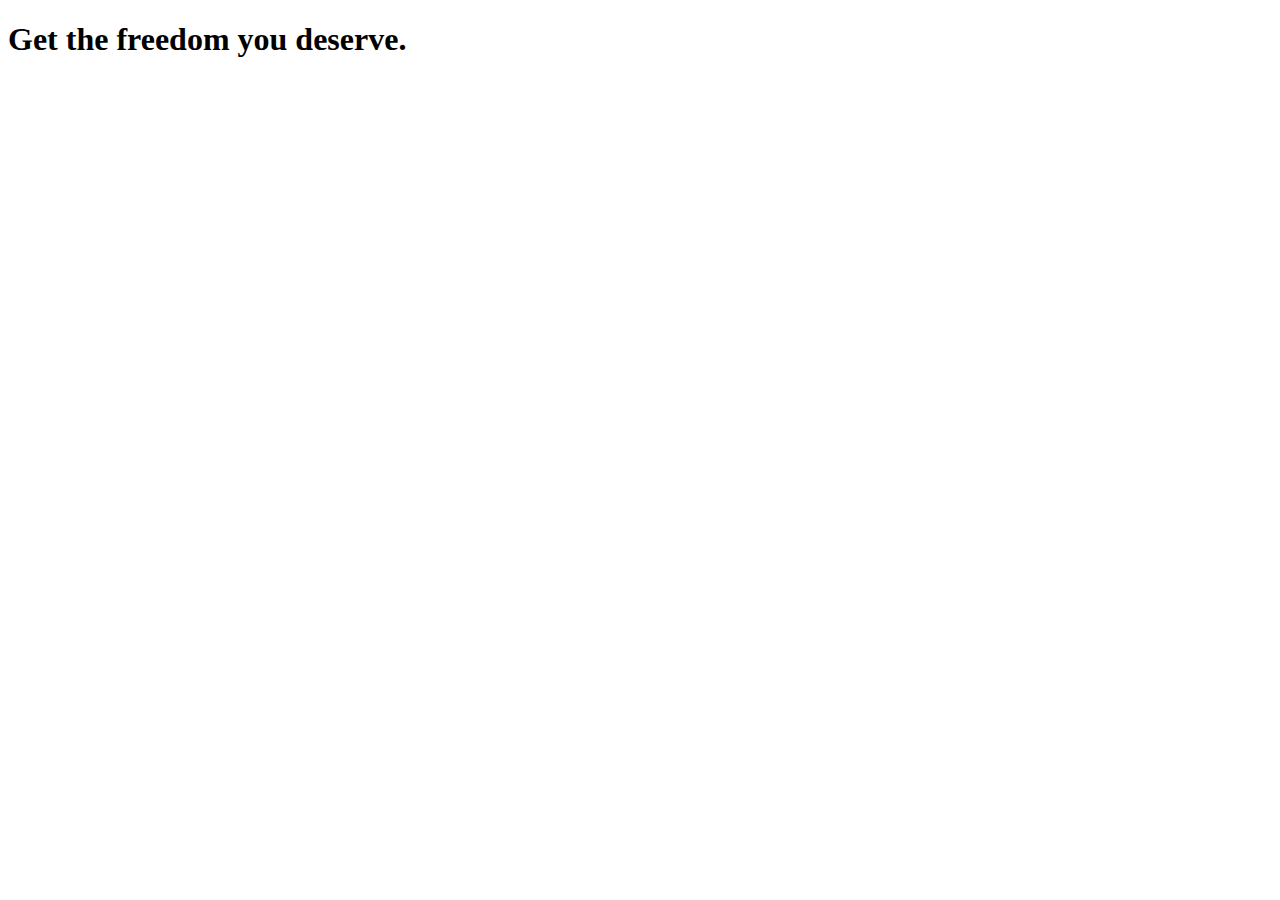
<file: basics-01-understanding-the-course-project-starting-code/index.html>
<!DOCTYPE html>
<html lang="en">

<head>
    <meta charset="UTF-8">
    <meta http-equiv="X-UA-Compatible" content="ie=edge">
    <title>uHost</title>
    <link rel="shortcut icon" href="favicon.png">
</head>

<body>
    <main>
        <section>
            <h1>Get the freedom you deserve.</h1>
        </section>
    </main>
</body>

</html>
</file>
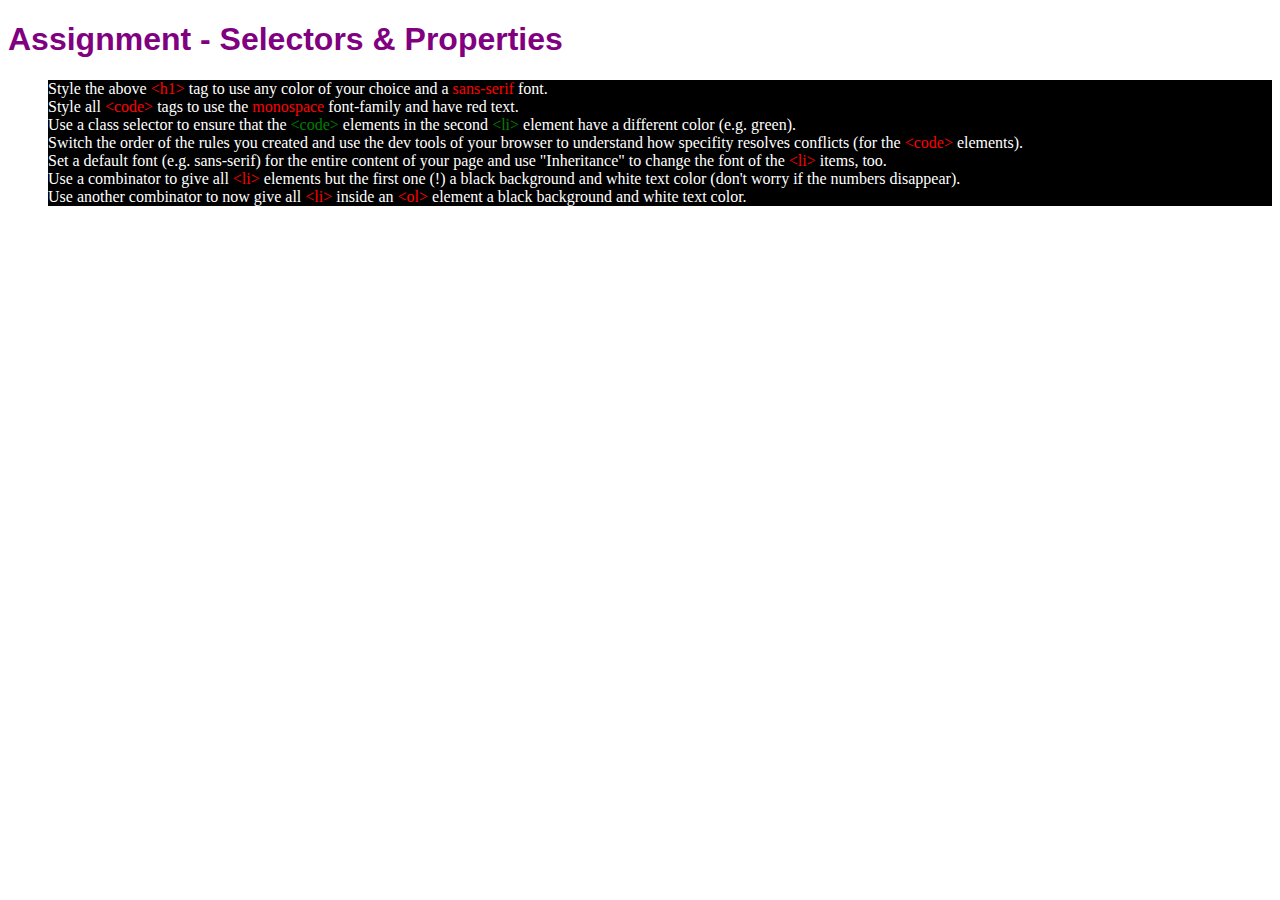
<file: basics-06-assignment-problem/index.html>
<!DOCTYPE html>
<html lang="en">
<head>
    <meta charset="UTF-8">
    <meta name="viewport" content="width=device-width, initial-scale=1.0">
    <meta http-equiv="X-UA-Compatible" content="ie=edge">
    <title>CSS Course</title>
    <link rel="stylesheet" href="main.css">
</head>
<body>
    <h1 id="assignment-instructions">Assignment - Selectors &amp; Properties</h1>
    <ol>
        <li>Style the above <code>&lt;h1&gt;</code> tag to use any color of your choice and a <code>sans-serif</code> font.</li>
        <li>Style all <code>&lt;code&gt;</code> tags to use the <code>monospace</code> font-family and have red text.</li>
        <li class="second-li">Use a class selector to ensure that the <code>&lt;code&gt;</code> elements in the second <code>&lt;li&gt;</code> element have a different color (e.g. green).</li>
        <li>Switch the order of the rules you created and use the dev tools of your browser to understand how specifity resolves conflicts (for the <code>&lt;code&gt;</code> elements).</li>
        <li>Set a default font (e.g. sans-serif) for the entire content of your page and use "Inheritance" to change the font of the <code>&lt;li&gt;</code> items, too.</li>
        <li>Use a combinator to give all <code>&lt;li&gt;</code> elements but the first one (!) a black background and white text color (don't worry if the numbers disappear).</li>
        <li>Use another combinator to now give all <code>&lt;li&gt;</code> inside an <code>&lt;ol&gt;</code> element a black background and white text color.</li>
    </ol>
</body>
</html>
</file>
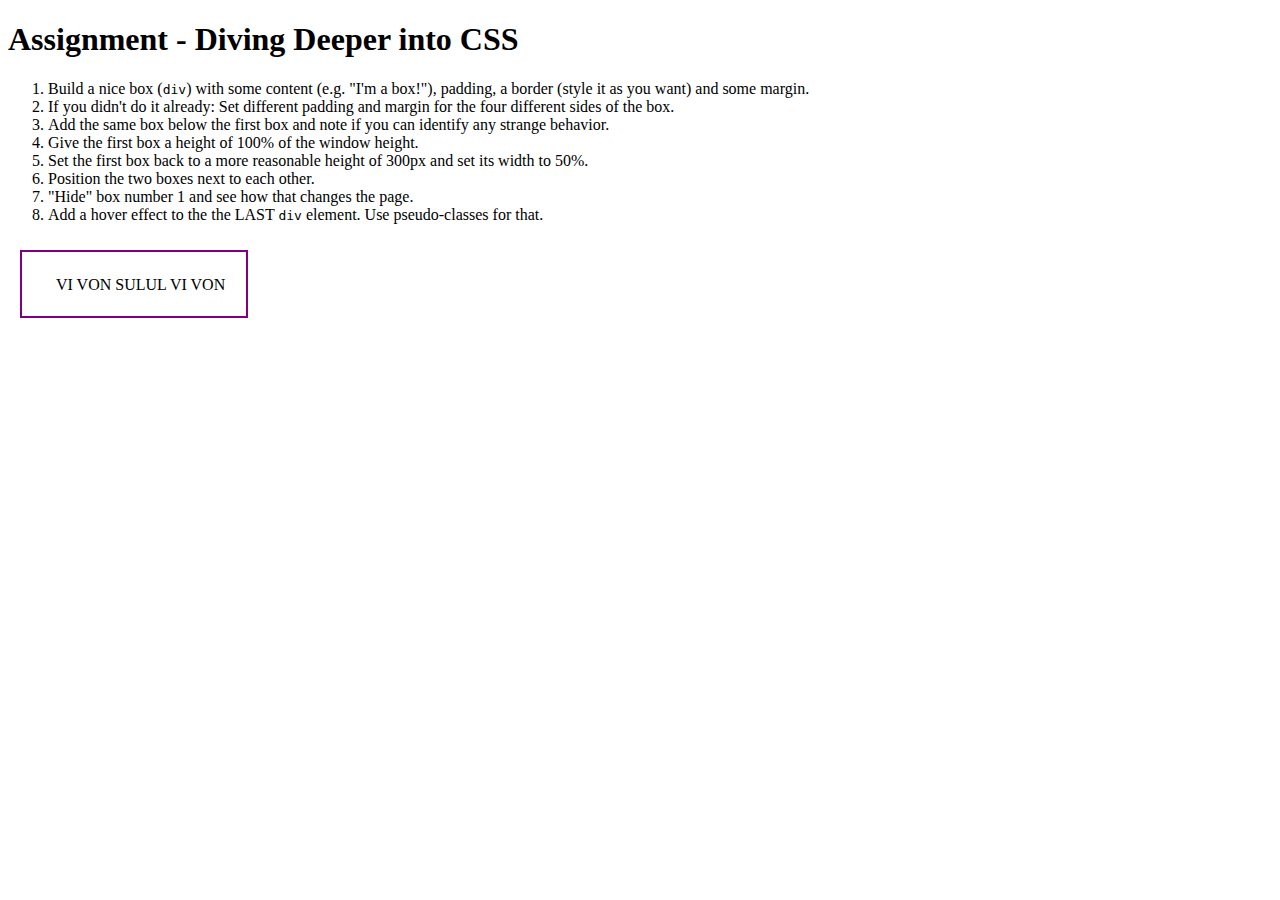
<file: diving-deeper-06-assignment-problem/index.html>
<!DOCTYPE html>
<html lang="en">
  <head>
    <meta charset="UTF-8" />
    <meta name="viewport" content="width=device-width, initial-scale=1.0" />
    <meta http-equiv="X-UA-Compatible" content="ie=edge" />
    <title>CSS Course</title>
    <link rel="stylesheet" href="main.css" />
  </head>
  <body>
    <h1>Assignment - Diving Deeper into CSS</h1>
    <ol>
      <li>
        Build a nice box (<code>div</code>) with some content (e.g. "I'm a
        box!"), padding, a border (style it as you want) and some margin.
      </li>
      <li>
        If you didn't do it already: Set different padding and margin for the
        four different sides of the box.
      </li>
      <li>
        Add the same box below the first box and note if you can identify any
        strange behavior.
      </li>
      <li>Give the first box a height of 100% of the window height.</li>
      <li>
        Set the first box back to a more reasonable height of 300px and set its
        width to 50%.
      </li>
      <li>Position the two boxes next to each other.</li>
      <li>"Hide" box number 1 and see how that changes the page.</li>
      <li>
        Add a hover effect to the the LAST <code>div</code> element. Use
        pseudo-classes for that.
      </li>
    </ol>

    <div class="box box__first">VI VON SULUL VI VON</div>
    <div class="box">VI VON SULUL VI VON</div>
  </body>
</html>
</file>
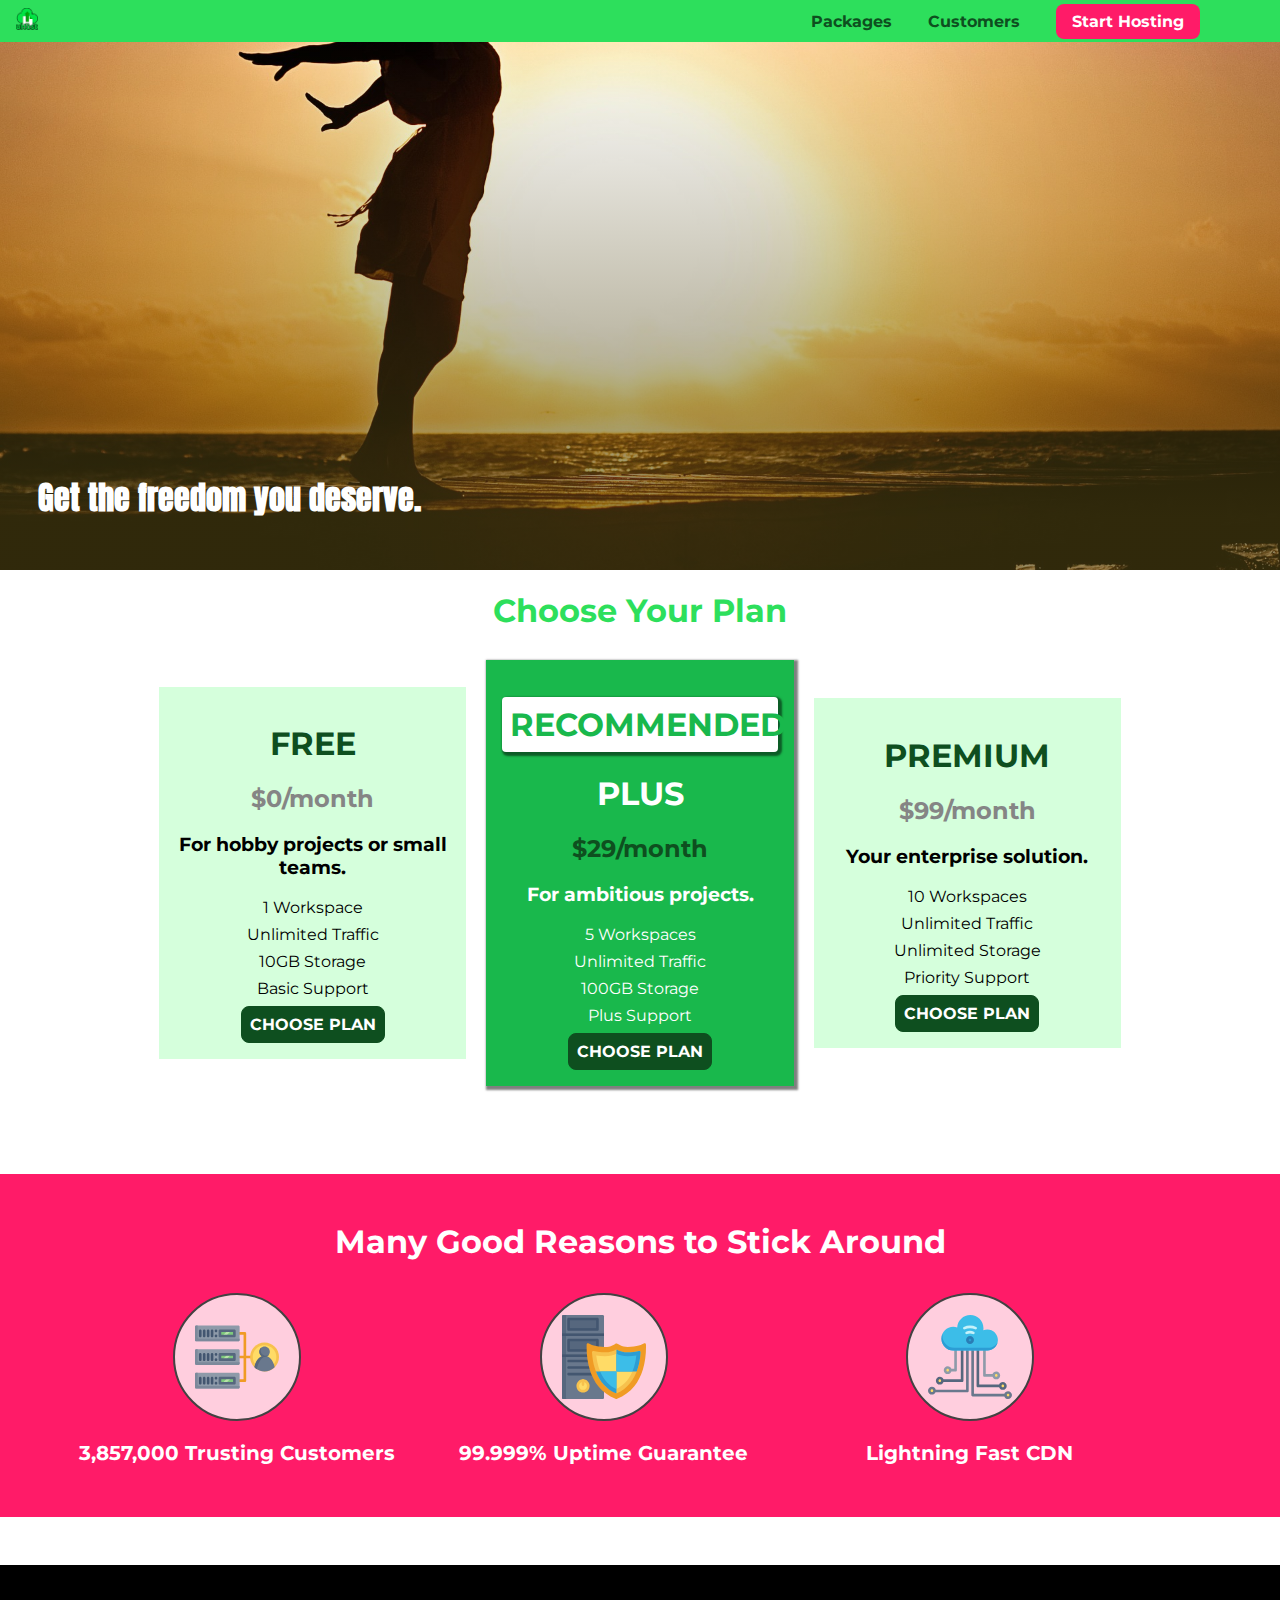
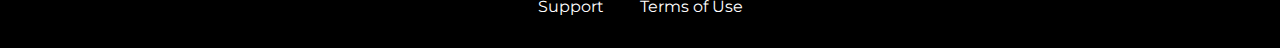
<file: practicing-basics-01-adding-style-to-plans-starting-code/index.html>
<!DOCTYPE html>
<html lang="en">
  <head>
    <meta charset="UTF-8" />
    <meta http-equiv="X-UA-Compatible" content="ie=edge" />
    <title>uHost</title>
    <link rel="shortcut icon" href="favicon.png" />
    <link
      href="https://fonts.googleapis.com/css?family=Anton"
      rel="stylesheet"
    />
    <link
      href="https://fonts.googleapis.com/css?family=Montserrat:400,700"
      rel="stylesheet"
    />
    <link rel="stylesheet" href="shared.css" />
    <link rel="stylesheet" href="main.css" />
  </head>

  <body>
    <header class="main-header">
      <div>
        <a href="index.html" class="main-header__brand">
          <img
            src="images/uhost-icon.png"
            alt="uHost - Your favorite hosting company"
          />
        </a>
      </div>
      <nav class="main-nav">
        <ul class="main-nav__items">
          <li class="main-nav__item">
            <a href="packages/index.html">Packages</a>
          </li>
          <li class="main-nav__item">
            <a href="customers/index.html">Customers</a>
          </li>
          <li class="main-nav__item main-nav__item--cta">
            <a href="start-hosting/index.html">Start Hosting</a>
          </li>
        </ul>
      </nav>
    </header>
    <main>
      <section id="product-overview">
        <h1>Get the freedom you deserve.</h1>
      </section>
      <section id="plans">
        <h1 class="section-title">Choose Your Plan</h1>
        <div class="plan__list">
          <article class="plan">
            <h1 class="plan__title">FREE</h1>
            <h2 class="plan__price">$0/month</h2>
            <h3>For hobby projects or small teams.</h3>
            <ul class="plan__features">
              <li class="plan__feature">1 Workspace</li>
              <li class="plan__feature">Unlimited Traffic</li>
              <li class="plan__feature">10GB Storage</li>
              <li class="plan__feature">Basic Support</li>
            </ul>
            <div>
              <button class="button">CHOOSE PLAN</button>
            </div>
          </article>
          <article class="plan plan--highlighted">
            <h1 class="plan__annotation">RECOMMENDED</h1>
            <h1 class="plan__title">PLUS</h1>
            <h2 class="plan__price">$29/month</h2>
            <h3>For ambitious projects.</h3>
            <ul class="plan__features">
              <li class="plan__feature">5 Workspaces</li>
              <li class="plan__feature">Unlimited Traffic</li>
              <li class="plan__feature">100GB Storage</li>
              <li class="plan__feature">Plus Support</li>
            </ul>
            <div>
              <button class="button">CHOOSE PLAN</button>
            </div>
          </article>
          <article class="plan">
            <h1 class="plan__title">PREMIUM</h1>
            <h2 class="plan__price">$99/month</h2>
            <h3>Your enterprise solution.</h3>
            <ul class="plan__features">
              <li class="plan__feature">10 Workspaces</li>
              <li class="plan__feature">Unlimited Traffic</li>
              <li class="plan__feature">Unlimited Storage</li>
              <li class="plan__feature">Priority Support</li>
            </ul>
            <div>
              <button class="button">CHOOSE PLAN</button>
            </div>
          </article>
        </div>
      </section>
      <section id="key-features">
        <h1 class="section-title">Many Good Reasons to Stick Around</h1>
        <ul class="key-feature__list">
          <li class="key-feature">
            <div class="key-feature__image">
              <svg viewBox="0 0 512 512">
                <path
                  style="fill: #f09b24"
                  d="M344,248h-32V112c0-4.418-3.582-8-8-8h-40c-4.418,0-8,3.582-8,8s3.582,8,8,8h32v128h-32  c-4.418,0-8,3.582-8,8s3.582,8,8,8h32v128h-32c-4.418,0-8,3.582-8,8s3.582,8,8,8h40c4.418,0,8-3.582,8-8V264h32c4.418,0,8-3.582,8-8  S348.418,248,344,248z"
                />
                <path
                  style="fill: #8e9aa9"
                  d="M264,64H8c-4.418,0-8,3.582-8,8v80c0,4.418,3.582,8,8,8h256c4.418,0,8-3.582,8-8V72  C272,67.582,268.418,64,264,64z"
                />
                <path
                  style="fill: #7c899b"
                  d="M24,144c-4.418,0-8-3.582-8-8V64H8c-4.418,0-8,3.582-8,8v80c0,4.418,3.582,8,8,8h256  c4.418,0,8-3.582,8-8v-8H24z"
                />
                <rect
                  x="152"
                  y="96"
                  style="fill: #b8e3a8"
                  width="88"
                  height="32"
                />
                <g>
                  <polygon
                    style="fill: #7ec97d"
                    points="152,96 152,128 166,128 198,96  "
                  />
                  <polygon
                    style="fill: #7ec97d"
                    points="220,96 188,128 240,128 240,96  "
                  />
                </g>
                <path
                  style="fill: #56677e"
                  d="M240,136h-88c-4.418,0-8-3.582-8-8V96c0-4.418,3.582-8,8-8h88c4.418,0,8,3.582,8,8v32  C248,132.418,244.418,136,240,136z M160,120h72v-16h-72V120z"
                />
                <g>
                  <path
                    style="fill: #435670"
                    d="M32,136c-4.418,0-8-3.582-8-8V96c0-4.418,3.582-8,8-8s8,3.582,8,8v32C40,132.418,36.418,136,32,136z   "
                  />
                  <path
                    style="fill: #435670"
                    d="M56,136c-4.418,0-8-3.582-8-8V96c0-4.418,3.582-8,8-8s8,3.582,8,8v32C64,132.418,60.418,136,56,136z   "
                  />
                  <path
                    style="fill: #435670"
                    d="M80,136c-4.418,0-8-3.582-8-8V96c0-4.418,3.582-8,8-8s8,3.582,8,8v32C88,132.418,84.418,136,80,136z   "
                  />
                  <path
                    style="fill: #435670"
                    d="M104,136c-4.418,0-8-3.582-8-8V96c0-4.418,3.582-8,8-8s8,3.582,8,8v32   C112,132.418,108.418,136,104,136z"
                  />
                  <path
                    style="fill: #435670"
                    d="M128,105c-4.418,0-8-3.582-8-8v-1c0-4.418,3.582-8,8-8s8,3.582,8,8v1   C136,101.418,132.418,105,128,105z"
                  />
                  <path
                    style="fill: #435670"
                    d="M128,136c-4.418,0-8-3.582-8-8v-1c0-4.418,3.582-8,8-8s8,3.582,8,8v1   C136,132.418,132.418,136,128,136z"
                  />
                </g>
                <path
                  style="fill: #8e9aa9"
                  d="M264,208H8c-4.418,0-8,3.582-8,8v80c0,4.418,3.582,8,8,8h256c4.418,0,8-3.582,8-8v-80  C272,211.582,268.418,208,264,208z"
                />
                <path
                  style="fill: #7c899b"
                  d="M24,288c-4.418,0-8-3.582-8-8v-72H8c-4.418,0-8,3.582-8,8v80c0,4.418,3.582,8,8,8h256  c4.418,0,8-3.582,8-8v-8H24z"
                />
                <rect
                  x="152"
                  y="240"
                  style="fill: #b8e3a8"
                  width="88"
                  height="32"
                />
                <g>
                  <polygon
                    style="fill: #7ec97d"
                    points="152,240 152,272 166,272 198,240  "
                  />
                  <polygon
                    style="fill: #7ec97d"
                    points="220,240 188,272 240,272 240,240  "
                  />
                </g>
                <path
                  style="fill: #56677e"
                  d="M240,280h-88c-4.418,0-8-3.582-8-8v-32c0-4.418,3.582-8,8-8h88c4.418,0,8,3.582,8,8v32  C248,276.418,244.418,280,240,280z M160,264h72v-16h-72V264z"
                />
                <g>
                  <path
                    style="fill: #435670"
                    d="M32,280c-4.418,0-8-3.582-8-8v-32c0-4.418,3.582-8,8-8s8,3.582,8,8v32C40,276.418,36.418,280,32,280   z"
                  />
                  <path
                    style="fill: #435670"
                    d="M56,280c-4.418,0-8-3.582-8-8v-32c0-4.418,3.582-8,8-8s8,3.582,8,8v32C64,276.418,60.418,280,56,280   z"
                  />
                  <path
                    style="fill: #435670"
                    d="M80,280c-4.418,0-8-3.582-8-8v-32c0-4.418,3.582-8,8-8s8,3.582,8,8v32C88,276.418,84.418,280,80,280   z"
                  />
                  <path
                    style="fill: #435670"
                    d="M104,280c-4.418,0-8-3.582-8-8v-32c0-4.418,3.582-8,8-8s8,3.582,8,8v32   C112,276.418,108.418,280,104,280z"
                  />
                  <path
                    style="fill: #435670"
                    d="M128,249c-4.418,0-8-3.582-8-8v-1c0-4.418,3.582-8,8-8s8,3.582,8,8v1   C136,245.418,132.418,249,128,249z"
                  />
                  <path
                    style="fill: #435670"
                    d="M128,280c-4.418,0-8-3.582-8-8v-1c0-4.418,3.582-8,8-8s8,3.582,8,8v1   C136,276.418,132.418,280,128,280z"
                  />
                </g>
                <path
                  style="fill: #8e9aa9"
                  d="M264,352H8c-4.418,0-8,3.582-8,8v80c0,4.418,3.582,8,8,8h256c4.418,0,8-3.582,8-8v-80  C272,355.582,268.418,352,264,352z"
                />
                <path
                  style="fill: #7c899b"
                  d="M24,432c-4.418,0-8-3.582-8-8v-72H8c-4.418,0-8,3.582-8,8v80c0,4.418,3.582,8,8,8h256  c4.418,0,8-3.582,8-8v-8H24z"
                />
                <rect
                  x="152"
                  y="384"
                  style="fill: #b8e3a8"
                  width="88"
                  height="32"
                />
                <g>
                  <polygon
                    style="fill: #7ec97d"
                    points="152,384 152,416 166,416 198,384  "
                  />
                  <polygon
                    style="fill: #7ec97d"
                    points="220,384 188,416 240,416 240,384  "
                  />
                </g>
                <path
                  style="fill: #56677e"
                  d="M240,424h-88c-4.418,0-8-3.582-8-8v-32c0-4.418,3.582-8,8-8h88c4.418,0,8,3.582,8,8v32  C248,420.418,244.418,424,240,424z M160,408h72v-16h-72V408z"
                />
                <g>
                  <path
                    style="fill: #435670"
                    d="M32,424c-4.418,0-8-3.582-8-8v-32c0-4.418,3.582-8,8-8s8,3.582,8,8v32C40,420.418,36.418,424,32,424   z"
                  />
                  <path
                    style="fill: #435670"
                    d="M56,424c-4.418,0-8-3.582-8-8v-32c0-4.418,3.582-8,8-8s8,3.582,8,8v32C64,420.418,60.418,424,56,424   z"
                  />
                  <path
                    style="fill: #435670"
                    d="M80,424c-4.418,0-8-3.582-8-8v-32c0-4.418,3.582-8,8-8s8,3.582,8,8v32C88,420.418,84.418,424,80,424   z"
                  />
                  <path
                    style="fill: #435670"
                    d="M104,424c-4.418,0-8-3.582-8-8v-32c0-4.418,3.582-8,8-8s8,3.582,8,8v32   C112,420.418,108.418,424,104,424z"
                  />
                  <path
                    style="fill: #435670"
                    d="M128,393c-4.418,0-8-3.582-8-8v-1c0-4.418,3.582-8,8-8s8,3.582,8,8v1   C136,389.418,132.418,393,128,393z"
                  />
                  <path
                    style="fill: #435670"
                    d="M128,424c-4.418,0-8-3.582-8-8v-1c0-4.418,3.582-8,8-8s8,3.582,8,8v1   C136,420.418,132.418,424,128,424z"
                  />
                </g>
                <path
                  style="fill: #f7c14d"
                  d="M424,168c-48.523,0-88,39.477-88,88s39.477,88,88,88s88-39.477,88-88S472.523,168,424,168z"
                />
                <path
                  style="fill: #ffdb66"
                  d="M424,184c-39.701,0-72,32.299-72,72s32.299,72,72,72s72-32.299,72-72S463.701,184,424,184z"
                />
                <path
                  style="fill: #69788d"
                  d="M484.893,314.16C476.393,274.588,451.922,248,424,248s-52.393,26.588-60.893,66.16  c-0.605,2.82,0.354,5.749,2.511,7.664C381.731,336.124,402.465,344,424,344s42.269-7.876,58.381-22.176  C484.539,319.909,485.498,316.98,484.893,314.16z"
                />
                <path
                  style="fill: #56677e"
                  d="M434.053,249.171C430.768,248.403,427.411,248,424,248c-27.922,0-52.393,26.588-60.893,66.16  c-0.605,2.82,0.354,5.749,2.511,7.664c3.383,3.002,6.979,5.703,10.734,8.125C384.904,286.243,407.373,255.378,434.053,249.171z"
                />
                <path
                  style="fill: #69788d"
                  d="M424,192c-17.645,0-32,14.355-32,32s14.355,32,32,32s32-14.355,32-32S441.645,192,424,192z"
                />
                <path
                  style="fill: #56677e"
                  d="M432,248c-17.645,0-32-14.355-32-32c0-6.783,2.128-13.076,5.742-18.258  C397.444,203.53,392,213.138,392,224c0,17.645,14.355,32,32,32c10.862,0,20.471-5.444,26.258-13.742  C445.076,245.872,438.783,248,432,248z"
                />
              </svg>
            </div>
            <p class="key-feature__description">3,857,000 Trusting Customers</p>
          </li>
          <li class="key-feature">
            <div class="key-feature__image">
              <svg viewBox="0 0 512 512">
                <path
                  style="fill: #69788d"
                  d="M248,0H8C3.582,0,0,3.582,0,8v496c0,4.418,3.582,8,8,8h240c4.418,0,8-3.582,8-8V8  C256,3.582,252.418,0,248,0z"
                />
                <path
                  style="fill: #56677e"
                  d="M24,504V8c0-4.418,3.582-8,8-8H8C3.582,0,0,3.582,0,8v496c0,4.418,3.582,8,8,8h24  C27.582,512,24,508.418,24,504z"
                />
                <g>
                  <rect
                    x="0"
                    y="112"
                    style="fill: #435670"
                    width="256"
                    height="16"
                  />
                  <rect
                    x="0"
                    y="240"
                    style="fill: #435670"
                    width="256"
                    height="16"
                  />
                </g>
                <path
                  style="fill: #f7c14d"
                  d="M128,392c-22.056,0-40,17.944-40,40s17.944,40,40,40s40-17.944,40-40S150.056,392,128,392z"
                />
                <path
                  style="fill: #ffdb66"
                  d="M128,408c-13.233,0-24,10.767-24,24s10.767,24,24,24s24-10.767,24-24S141.233,408,128,408z"
                />
                <path
                  style="fill: #f7c14d"
                  d="M128,392c-2.739,0-5.414,0.278-8,0.805V424c0,4.418,3.582,8,8,8c4.418,0,8-3.582,8-8v-31.195  C133.414,392.278,130.739,392,128,392z"
                />
                <g>
                  <path
                    style="fill: #435670"
                    d="M216,288H40c-4.418,0-8-3.582-8-8s3.582-8,8-8h176c4.418,0,8,3.582,8,8S220.418,288,216,288z"
                  />
                  <path
                    style="fill: #435670"
                    d="M216,328H40c-4.418,0-8-3.582-8-8s3.582-8,8-8h176c4.418,0,8,3.582,8,8S220.418,328,216,328z"
                  />
                  <path
                    style="fill: #435670"
                    d="M216,368H40c-4.418,0-8-3.582-8-8s3.582-8,8-8h176c4.418,0,8,3.582,8,8S220.418,368,216,368z"
                  />
                  <path
                    style="fill: #435670"
                    d="M216,16H40c-4.418,0-8,3.582-8,8v64c0,4.418,3.582,8,8,8h176c4.418,0,8-3.582,8-8V24   C224,19.582,220.418,16,216,16z"
                  />
                </g>
                <rect
                  x="48"
                  y="32"
                  style="fill: #56677e"
                  width="160"
                  height="48"
                />
                <path
                  style="fill: #435670"
                  d="M216,144H40c-4.418,0-8,3.582-8,8v64c0,4.418,3.582,8,8,8h176c4.418,0,8-3.582,8-8v-64  C224,147.582,220.418,144,216,144z"
                />
                <rect
                  x="48"
                  y="160"
                  style="fill: #56677e"
                  width="160"
                  height="48"
                />
                <path
                  style="fill: #f09b24"
                  d="M511.747,180.237c-0.194-6.537-8.107-10.107-13.135-5.894c-5.6,4.693-42.904,21.282-98.514,21.282  c-33.45,0-64.625-20.999-64.929-21.206c-2.9-1.991-6.764-1.85-9.512,0.346c-2.677,2.135-27.201,20.86-63.793,20.86  c-55.607,0-92.914-16.589-98.515-21.282c-5.028-4.211-12.941-0.645-13.135,5.894c-1.634,54.834,4.655,105.941,18.693,151.903  c12.096,39.604,29.759,74.047,52.497,102.373c27.538,34.304,62.743,59.882,104.66,76.045c3.069,1.918,6.757,1.921,9.83,0  c41.917-16.163,77.122-41.741,104.66-76.045c22.738-28.326,40.401-62.77,52.497-102.373  C507.092,286.179,513.381,235.071,511.747,180.237z"
                />
                <path
                  style="fill: #f7c14d"
                  d="M476.21,221.226c-1.953-1.631-4.568-2.235-7.036-1.628c-21.686,5.327-44.926,8.028-69.075,8.028  c-25.926,0-49.633-8.975-64.955-16.504c-2.307-1.134-5.016-1.091-7.284,0.116c-14.059,7.477-36.919,16.388-65.994,16.388  c-24.153,0-47.394-2.701-69.075-8.028c-5.155-1.268-10.221,2.966-9.894,8.261c2.077,33.693,7.668,65.635,16.616,94.935  c22.774,74.565,66.139,126.334,128.888,153.868c2.032,0.891,4.397,0.891,6.43,0c61.777-27.107,104.716-78.876,127.62-153.868  c8.948-29.3,14.539-61.241,16.616-94.935C479.224,225.319,478.163,222.856,476.21,221.226z"
                />
                <path
                  style="fill: #ffdb66"
                  d="M331.609,451.727c-52.604-25.289-89.304-70.987-109.144-135.944  c-6.532-21.39-11.162-44.336-13.82-68.447c17.133,2.852,34.952,4.291,53.22,4.291c29.394,0,53.376-7.793,69.978-15.561  c17.44,7.736,41.656,15.561,68.256,15.561c18.267,0,36.085-1.439,53.219-4.291c-2.659,24.112-7.288,47.06-13.82,68.448  C419.545,381.108,383.27,426.805,331.609,451.727z"
                />
                <g>
                  <path
                    style="fill: #2c9dd4"
                    d="M479.066,227.858c0.157-2.539-0.903-5.002-2.856-6.633s-4.568-2.235-7.036-1.628   c-21.686,5.327-44.926,8.028-69.075,8.028c-25.926,0-49.633-8.975-64.955-16.504c-1.057-0.52-2.2-0.78-3.345-0.806l-0.072,133.351   h123.601c2.556-6.746,4.933-13.702,7.123-20.874C471.398,293.493,476.989,261.552,479.066,227.858z"
                  />
                  <path
                    style="fill: #2c9dd4"
                    d="M206.658,343.667c24.153,63.42,65.028,108.108,121.743,132.995c1.031,0.452,2.147,0.673,3.263,0.666   l0.063-133.661H206.658z"
                  />
                </g>
                <g>
                  <path
                    style="fill: #3cbde8"
                    d="M439.497,315.783c6.532-21.389,11.161-44.336,13.82-68.448c-17.134,2.852-34.952,4.291-53.219,4.291   c-26.6,0-50.815-7.824-68.256-15.561l-0.116,107.601h97.758C433.179,334.807,436.524,325.518,439.497,315.783z"
                  />
                  <path
                    style="fill: #3cbde8"
                    d="M232.523,343.667c21.144,50.298,54.363,86.56,99.087,108.06l0.117-108.06H232.523z"
                  />
                </g>
              </svg>
            </div>
            <p class="key-feature__description">99.999% Uptime Guarantee</p>
          </li>
          <li class="key-feature">
            <div class="key-feature__image">
              <svg viewBox="0 0 512 512">
                <path
                  style="fill: #8e9aa9"
                  d="M168,200c-4.418,0-8,3.582-8,8v120h-17.376c-3.302-9.311-12.194-16-22.624-16  c-13.234,0-24,10.767-24,24s10.766,24,24,24c10.429,0,19.321-6.689,22.624-16H168c4.418,0,8-3.582,8-8V208  C176,203.582,172.418,200,168,200z"
                />
                <path
                  style="fill: #ffdb66"
                  d="M120,328c-4.411,0-8,3.589-8,8s3.589,8,8,8s8-3.589,8-8S124.411,328,120,328z"
                />
                <path
                  style="fill: #56677e"
                  d="M208,200c-4.418,0-8,3.582-8,8v184H94.624C91.322,382.689,82.43,376,72,376  c-13.234,0-24,10.767-24,24s10.766,24,24,24c10.429,0,19.321-6.689,22.624-16H208c4.418,0,8-3.582,8-8V208  C216,203.582,212.418,200,208,200z"
                />
                <path
                  style="fill: #ffdb66"
                  d="M72,392c-4.411,0-8,3.589-8,8s3.589,8,8,8s8-3.589,8-8S76.411,392,72,392z"
                />
                <path
                  style="fill: #69788d"
                  d="M240,208c-4.418,0-8,3.582-8,8v239H47.24c-2.671-10.34-12.078-18-23.24-18c-13.234,0-24,10.767-24,24  s10.766,24,24,24c9.666,0,18.009-5.747,21.809-14H240c4.418,0,8-3.582,8-8V216C248,211.582,244.418,208,240,208z"
                />
                <path
                  style="fill: #ffdb66"
                  d="M24,453c-4.411,0-8,3.589-8,8s3.589,8,8,8s8-3.589,8-8S28.411,453,24,453z"
                />
                <path
                  style="fill: #69788d"
                  d="M488,464c-10.429,0-19.321,6.689-22.624,16H280V208c0-4.418-3.582-8-8-8s-8,3.582-8,8v280  c0,4.418,3.582,8,8,8h193.376c3.302,9.311,12.194,16,22.624,16c13.234,0,24-10.767,24-24S501.234,464,488,464z"
                />
                <path
                  style="fill: #ffdb66"
                  d="M488,480c-4.411,0-8,3.589-8,8s3.589,8,8,8s8-3.589,8-8S492.411,480,488,480z"
                />
                <path
                  style="fill: #56677e"
                  d="M456,408c-10.429,0-19.321,6.689-22.624,16H312V208c0-4.418-3.582-8-8-8s-8,3.582-8,8v224  c0,4.418,3.582,8,8,8h129.376c3.302,9.311,12.194,16,22.624,16c13.234,0,24-10.767,24-24S469.234,408,456,408z"
                />
                <path
                  style="fill: #ffdb66"
                  d="M456,424c-4.411,0-8,3.589-8,8s3.589,8,8,8s8-3.589,8-8S460.411,424,456,424z"
                />
                <path
                  style="fill: #8e9aa9"
                  d="M416,344c-10.429,0-19.321,6.689-22.624,16H352V208c0-4.418-3.582-8-8-8s-8,3.582-8,8v160  c0,4.418,3.582,8,8,8h49.376c3.302,9.311,12.194,16,22.624,16c13.234,0,24-10.767,24-24S429.234,344,416,344z"
                />
                <path
                  style="fill: #ffdb66"
                  d="M416,360c-4.411,0-8,3.589-8,8s3.589,8,8,8s8-3.589,8-8S420.411,360,416,360z"
                />
                <path
                  style="fill: #3cbde8"
                  d="M362,88c-8.741,0-17.231,1.751-25.06,5.085C337.646,88.797,338,84.43,338,80  c0-44.112-35.888-80-80-80c-42.823,0-77.895,33.816-79.909,76.149C170.393,73.415,162.244,72,154,72c-39.701,0-72,32.299-72,72  s32.299,72,72,72h208c35.29,0,64-28.71,64-64S397.29,88,362,88z"
                />
                <path
                  style="fill: #2c9dd4"
                  d="M368,200H160c-39.701,0-72-32.299-72-72c0-5.863,0.721-11.559,2.05-17.019  C84.918,120.88,82,132.102,82,144c0,39.701,32.299,72,72,72h208c30.389,0,55.88-21.296,62.379-49.743  C413.565,186.327,392.352,200,368,200z"
                />
                <path
                  style="fill: #2a7db5"
                  d="M256,128c-13.234,0-24,10.767-24,24s10.766,24,24,24c13.233,0,24-10.767,24-24S269.233,128,256,128z"
                />
                <path
                  style="fill: #2c9dd4"
                  d="M256,144c-4.411,0-8,3.589-8,8s3.589,8,8,8c4.411,0,8-3.589,8-8S260.411,144,256,144z"
                />
                <g>
                  <path
                    style="fill: #c5f1fa"
                    d="M221.755,87.695c-2.994,0-5.864-1.688-7.233-4.572c-1.894-3.991-0.194-8.763,3.798-10.657   C230.157,66.849,242.834,64,256,64c13.166,0,25.844,2.849,37.68,8.466c3.992,1.895,5.692,6.666,3.798,10.657   s-6.666,5.692-10.657,3.798C277.144,82.328,266.774,80,256,80c-10.774,0-21.144,2.328-30.821,6.921   C224.072,87.446,222.904,87.695,221.755,87.695z"
                  />
                  <path
                    style="fill: #c5f1fa"
                    d="M276.545,116.618c-1.148,0-2.316-0.249-3.424-0.774C267.745,113.293,261.985,112,256,112   c-5.985,0-11.745,1.293-17.121,3.844c-3.991,1.895-8.763,0.192-10.657-3.798c-1.894-3.992-0.193-8.764,3.798-10.657   C239.557,97.813,247.625,96,256,96c8.376,0,16.444,1.813,23.98,5.389c3.991,1.894,5.692,6.665,3.798,10.657   C282.41,114.93,279.539,116.618,276.545,116.618z"
                  />
                </g>
              </svg>
            </div>
            <p class="key-feature__description">Lightning Fast CDN</p>
          </li>
        </ul>
      </section>
      <footer class="main-footer">
        <nav>
          <ul class="main-footer__links">
            <li class="main-footer__link">
              <a href="#">Support</a>
            </li>
            <li class="main-footer__link">
              <a href="#">Terms of Use</a>
            </li>
          </ul>
        </nav>
      </footer>
    </main>
  </body>
</html>
</file>
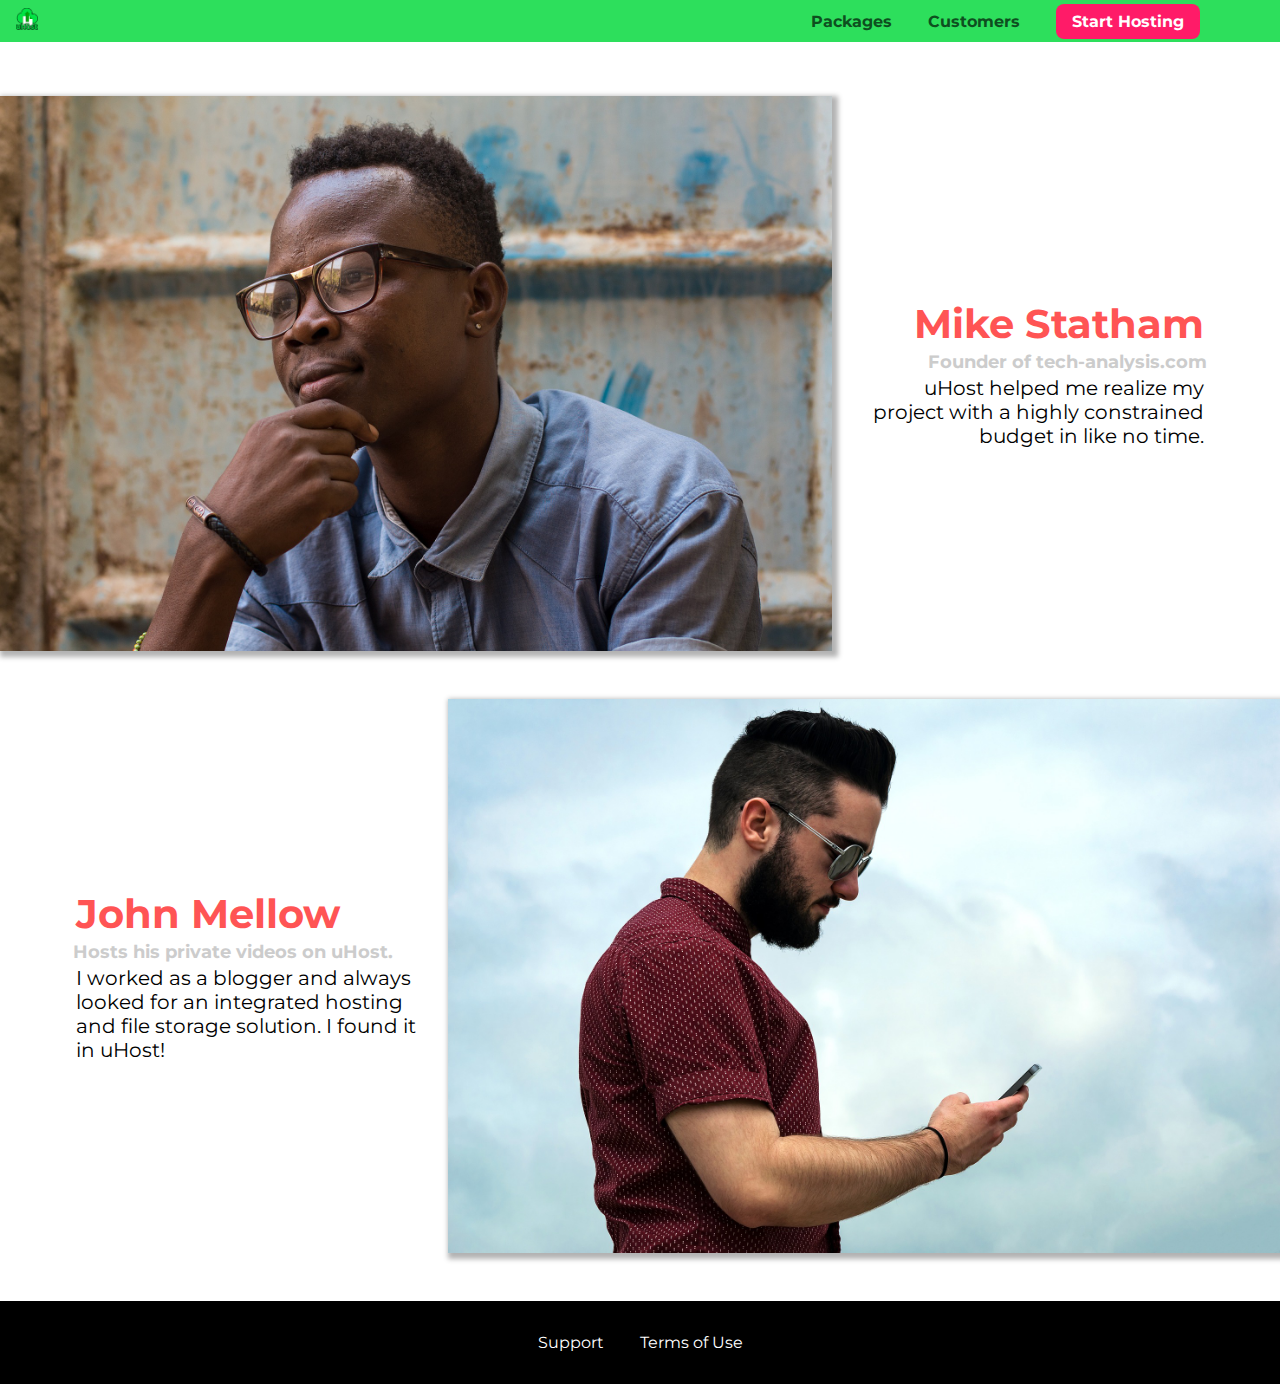
<file: practicing-basics-01-adding-style-to-plans-starting-code/customers/index.html>
<!DOCTYPE html>
<html lang="en">
  <head>
    <meta charset="UTF-8" />
    <meta name="viewport" content="width=device-width, initial-scale=1.0" />
    <meta http-equiv="X-UA-Compatible" content="ie=edge" />
    <title>uHost Customers</title>
    <link rel="shortcut icon" href="../favicon.png" />
    <link
      href="https://fonts.googleapis.com/css?family=Anton|Montserrat:400,700"
      rel="stylesheet"
    />
    <link rel="stylesheet" href="../shared.css" />
    <link rel="stylesheet" href="customers.css" />
  </head>

  <body>
    <header class="main-header">
      <div>
        <a href="../index.html" class="main-header__brand">
          <img
            src="../images/uhost-icon.png"
            alt="uHost - Your favorite hosting company"
          />
        </a>
      </div>
      <nav class="main-nav">
        <ul class="main-nav__items">
          <li class="main-nav__item">
            <a href="../packages/index.html">Packages</a>
          </li>
          <li class="main-nav__item">
            <a href="index.html">Customers</a>
          </li>
          <li class="main-nav__item main-nav__item--cta">
            <a href="start-hosting/index.html">Start Hosting</a>
          </li>
        </ul>
      </nav>
    </header>
    <main>
      <div>
        <div class="testimonial" id="customer-1">
          <div class="testimonial__image-container">
            <img
              src="../images/customer-1.jpg"
              alt="Mike Statham - Customer"
              class="testimonial__image"
            />
          </div>
          <div class="testimonial__info">
            <h1 class="testimonial__name">Mike Statham</h1>
            <h2 class="testimonial__subtitle">
              Founder of
              <a href="tech-analysis.com">tech-analysis.com</a>
            </h2>
            <p class="testimonial__text">
              uHost helped me realize my project with a highly constrained
              budget in like no time.
            </p>
          </div>
        </div>
        <div class="testimonial" id="customer-2">
          <div class="testimonial__info">
            <h1 class="testimonial__name">John Mellow</h1>
            <h2 class="testimonial__subtitle">
              Hosts his private videos on uHost.
            </h2>
            <p class="testimonial__text">
              I worked as a blogger and always looked for an integrated hosting
              and file storage solution. I found it in uHost!
            </p>
          </div>
          <div class="testimonial__image-container">
            <img
              src="../images/customer-2.jpg"
              alt="John Mellow - Customer"
              class="testimonial__image"
            />
          </div>
        </div>
      </div>
    </main>
    <footer class="main-footer">
      <nav>
        <ul class="main-footer__links">
          <li class="main-footer__link">
            <a href="#">Support</a>
          </li>
          <li class="main-footer__link">
            <a href="#">Terms of Use</a>
          </li>
        </ul>
      </nav>
    </footer>
  </body>
</html>
</file>
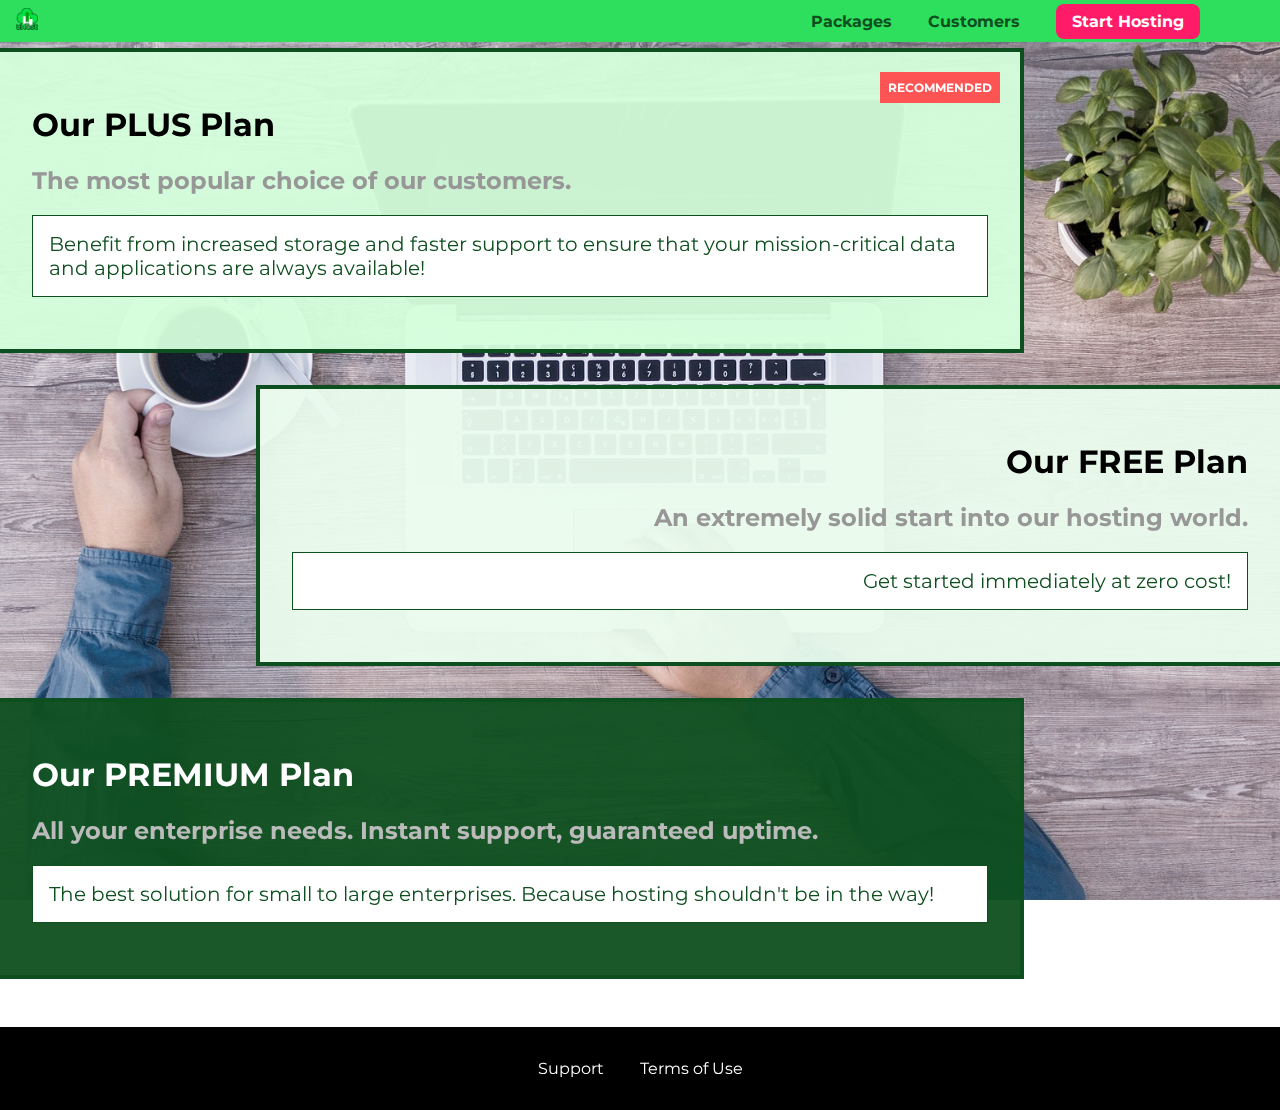
<file: practicing-basics-01-adding-style-to-plans-starting-code/packages/index.html>
<!DOCTYPE html>
<html lang="en">
  <head>
    <meta charset="UTF-8" />
    <meta http-equiv="X-UA-Compatible" content="ie=edge" />
    <title>uHost</title>
    <link rel="shortcut icon" href="favicon.png" />
    <link
      href="https://fonts.googleapis.com/css?family=Montserrat:400,700"
      rel="stylesheet"
    />

    <link rel="stylesheet" href="../shared.css" />
    <link rel="stylesheet" href="packages.css" />
  </head>

  <body>
    <div class="background"></div>
    <header class="main-header">
      <div>
        <a href="../index.html" class="main-header__brand">
          <img
            src="../images/uhost-icon.png"
            alt="uHost - Your favorite hosting company"
          />
        </a>
      </div>
      <nav class="main-nav">
        <ul class="main-nav__items">
          <li class="main-nav__item">
            <a href="index.html">Packages</a>
          </li>
          <li class="main-nav__item">
            <a href="../customers/index.html">Customers</a>
          </li>
          <li class="main-nav__item main-nav__item--cta">
            <a href="../start-hosting/index.html">Start Hosting</a>
          </li>
        </ul>
      </nav>
    </header>
    <main>
      <section class="package" id="plus">
        <a href="#">
          <h1 class="package__title">Our PLUS Plan</h1>
          <h2 class="package__badge">RECOMMENDED</h2>
          <h2 class="package__subtitle">
            The most popular choice of our customers.
          </h2>
          <p class="package__info">
            Benefit from increased storage and faster support to ensure that
            your mission-critical data and applications are always available!
          </p>
        </a>
      </section>
      <section class="package" id="free">
        <a href="#">
          <h1 class="package__title">Our FREE Plan</h1>
          <h2 class="package__subtitle">
            An extremely solid start into our hosting world.
          </h2>
          <p class="package__info">Get started immediately at zero cost!</p>
        </a>
      </section>
      <div class="clearfix"></div>
      <section class="package" id="premium">
        <a href="#">
          <h1 class="package__title">Our PREMIUM Plan</h1>
          <h2 class="package__subtitle">
            All your enterprise needs. Instant support, guaranteed uptime.
          </h2>
          <p class="package__info">
            The best solution for small to large enterprises. Because hosting
            shouldn't be in the way!
          </p>
        </a>
      </section>
    </main>
    <footer class="main-footer">
      <nav>
        <ul class="main-footer__links">
          <li class="main-footer__link">
            <a href="#">Support</a>
          </li>
          <li class="main-footer__link">
            <a href="#">Terms of Use</a>
          </li>
        </ul>
      </nav>
    </footer>
  </body>
</html>
</file>
<file: basics-06-assignment-problem/main.css>
body {
    font-family: Cambria, Cochin, Georgia, Times, 'Times New Roman', serif;
}

#assignment-instructions {
    color:purple;
    font-family: sans-serif;
}

code {
    font-family: monospace;
    color: red;
}

.second-li code {
    color: green;
}

li code {
    font-family: inherit;
}

ol > li {
    background: black;
    color: white;
}
</file>
<file: diving-deeper-06-assignment-problem/main.css>
.box {
    margin: 10px 11px 9px 12px;
    border: 2px solid purple;
    padding: 24px 21px 22px 34px;
    display: inline-block;
}

.box__first {
    height: 300px;
    width: 50%;
    display: none;
}

.box:hover {
    background-color: red;
}
</file>
<file: practicing-basics-01-adding-style-to-plans-starting-code/shared.css>
* {
  box-sizing: border-box;
}

body {
  font-family: "Montserrat", sans-serif;
  margin: 0;
}

.button {
  background: #0e4f1f;
  color: white;
  font: inherit;
  border: 1.5px solid #0e4f1f;
  padding: 8px;
  border-radius: 8px;
  font-weight: bold;
  cursor: pointer;
}

.button:hover,
.button:active {
  background: white;
  color: #0e4f1f;
}

.button:focus {
  outline: none;
}

.main-header {
  position: fixed;
  width: 100%;
  top: 0;
  left: 0;
  background: #2ddf5c;
  padding: 8px 16px;
  z-index: 1;
}

.main-header > div {
  display: inline-block;
  vertical-align: middle;
}

.main-header__brand {
  color: #0e4f1f;
  text-decoration: none;
  font-weight: bold;
  font-size: 22px;
  height: 22px;
  display: inline-block;
}

.main-header__brand img {
  height: 100%;
}

.main-nav {
  display: inline-block;
  text-align: right;
  width: calc(100% - 74px);
  vertical-align: middle;
}

.main-nav__items {
  margin: 0;
  padding: 0;
  list-style: none;
}

.main-nav__item {
  display: inline-block;
  margin: 0 16px;
}

.main-nav__item a {
  text-decoration: none;
  color: #0e4f1f;
  font-weight: bold;
  padding: 3px 0;
}

.main-nav__item a:hover,
.main-nav__item a:active {
  color: white;
  border-bottom: 5px solid white;
}

.main-nav__item--cta a {
  color: white;
  background: #ff1b68;
  padding: 8px 16px;
  border-radius: 8px;
}

.main-nav__item--cta a:hover,
.main-nav__item--cta a:active {
  color: #ff1b68;
  background: white;
  border: none;
}

.main-footer {
  background: black;
  padding: 32px;
  margin-top: 48px;
}

.main-footer__links {
  list-style: none;
  margin: 0;
  padding: 0;
  text-align: center;
}

.main-footer__link {
  display: inline-block;
  margin: 0 16px;
}

.main-footer__link a {
  color: white;
  text-decoration: none;
}

.main-footer__link a:hover,
.main-footer__link a:active {
  color: #ccc;
}
</file>
<file: practicing-basics-01-adding-style-to-plans-starting-code/main.css>
#product-overview {
  background: linear-gradient(to top, rgba(80,68,18,0.6) 10%, transparent), url("images/freedom.jpg") left 10% bottom 20%/cover no-repeat border-box, #ff1b68;
  /* background-image: linear-gradient(180deg, red, blue, rgba(0,0,0,0.5)); */
  /* background-image: radial-gradient(circle 300px at top, red, blue); */
  width: 100%;
  height: 528px;
  padding: 10px;
  margin-top: 42px;
  position: relative;
}

.section-title {
  color: #2ddf5c;
  text-align: center;
}

#product-overview h1 {
  color: white;
  font-family: "Anton", sans-serif;
  position: absolute;
  bottom: 5%;
  left: 3%;
}

.plan__list {
  width: 80%;
  margin: auto;
  text-align: center;
}

.plan {
  background-color: #d5ffdc;
  text-align: center;
  padding: 16px;
  margin: 8px;
  display: inline-block;
  width: 30%;
  vertical-align: middle;
}

.plan--highlighted {
  background-color: #19b84c;
  color: white;
  box-shadow: 2px 2px 2px 2px rgba(0, 0, 0, 0.5);
}

.plan__annotation {
  background: white;
  color: #19b84c;
  padding: 8px;
  box-shadow: 2px 2px 2px 2px rgba(0, 0, 0, 0.5);
  border-radius: 4px;
}

.plan__title {
  color: #0e4f1f;
}

.plan__price {
  color: #858585;
}

.plan--highlighted .plan__price {
  color: #0e4f1f;
}

.plan--highlighted .plan__title {
  color: white;
}

.plan__features {
  list-style: none;
  margin: 0;
  padding: 0;
}

.plan__feature {
  margin: 8px 0;
}

#key-features {
  background-color: #ff1b68;
  margin-top: 80px;
  padding: 16px;
}

#key-features .section-title {
  color: white;
  margin: 32px;
}

.key-features__list {
  list-style: none;
  margin: 0;
  padding: 0;
  text-align: center;
}

.key-feature {
  display: inline-block;
  width: 30%;
  vertical-align: top;
}

.key-feature__image {
  padding: 20px;
  background: #ffcede;
  width: 128px;
  height: 128px;
  border: 2px solid #424242;
  border-radius: 50%;
  margin: auto;
}

.key-feature__description {
  text-align: center;
  font-weight: bold;
  color: white;
  font-size: 20px;
}

/* h1 {
    font-family: sans-serif;
} */
</file>
<file: practicing-basics-01-adding-style-to-plans-starting-code/customers/customers.css>
.testimonial {
  font-size: 20px;
  margin: 48px 0;
}

.testimonial__list {
  width: 80%;
  margin: auto;
}

.testimonial:first-of-type {
  margin-top: 96px;
}

.testimonial__image-container {
  width: 65%;
  vertical-align: middle;
  display: inline-block;
  box-shadow: 3px 3px 5px 3px rgba(0,0,0,0.3);
}

.testimonial__image {
  width: 100%;
  vertical-align: top;
}

.testimonial__info {
  text-align: right;
  padding: 14px;
  display: inline-block;
  vertical-align: middle;
  width: 30%;
}

#customer-2.testimonial {
  text-align: right;
}

#customer-2 .testimonial__info {
  text-align: left;
}

.testimonial__name {
  margin: 3px;
  color: #ff5454;
}

.testimonial__subtitle {
  margin: 0;
  font-size: 18px;
  color: #ccc;
}

.testimonial__subtitle a {
  color: inherit;
  text-decoration: none;
}

.testimonial__subtitle a:hover,
.testimonial__subtitle a:active {
  color: #7a7a7a;
}

.testimonial__text {
  margin: 3px;
}
</file>
<file: practicing-basics-01-adding-style-to-plans-starting-code/packages/packages.css>
main {
  padding-top: 32px;
}

.background {
  background: url("../images/plans-background.jpg") center/cover;
  filter: grayscale(40%);
  width: 100%;
  height: 100%;
  position: fixed;
  z-index: -1;
}

.package {
  width: 80%;
  margin: 16px 0;
  border: 4px solid #0e4f1f;
  border-left: none;
  position: relative;
}

.package a {
  text-decoration: none;
  color: inherit;
  display: block;
  padding: 32px;
}

.package:hover,
.package:active {
  box-shadow: 2px 2px 4px rgba(0, 0, 0, 0.5);
  border-color: #ff5454 !important;
}

.package__badge {
  position: absolute;
  top: 0;
  right: 0;
  margin: 20px;
  font-size: 12px;
  color: white;
  background: #ff5454;
  padding: 8px;
}

.package__subtitle {
  color: #979797;
}

.package__info {
  padding: 16px;
  border: 1px solid #0e4f1f;
  font-size: 20px;
  color: #0e4f1f;
  background: white;
}

.clearfix {
  clear: both;
}

#plus {
  background: rgba(213, 255, 220, 0.95);
}

#free {
  background: rgba(234, 252, 237, 0.95);
  float: right;
  border-right: none;
  border-left: 4px solid #0e4f1f;
  text-align: right;
}

#premium {
  background: rgba(14, 79, 31, 0.95);
}

#premium .package__title {
  color: white;
}

#premium .package__subtitle {
  color: #bbb;
}
</file>
